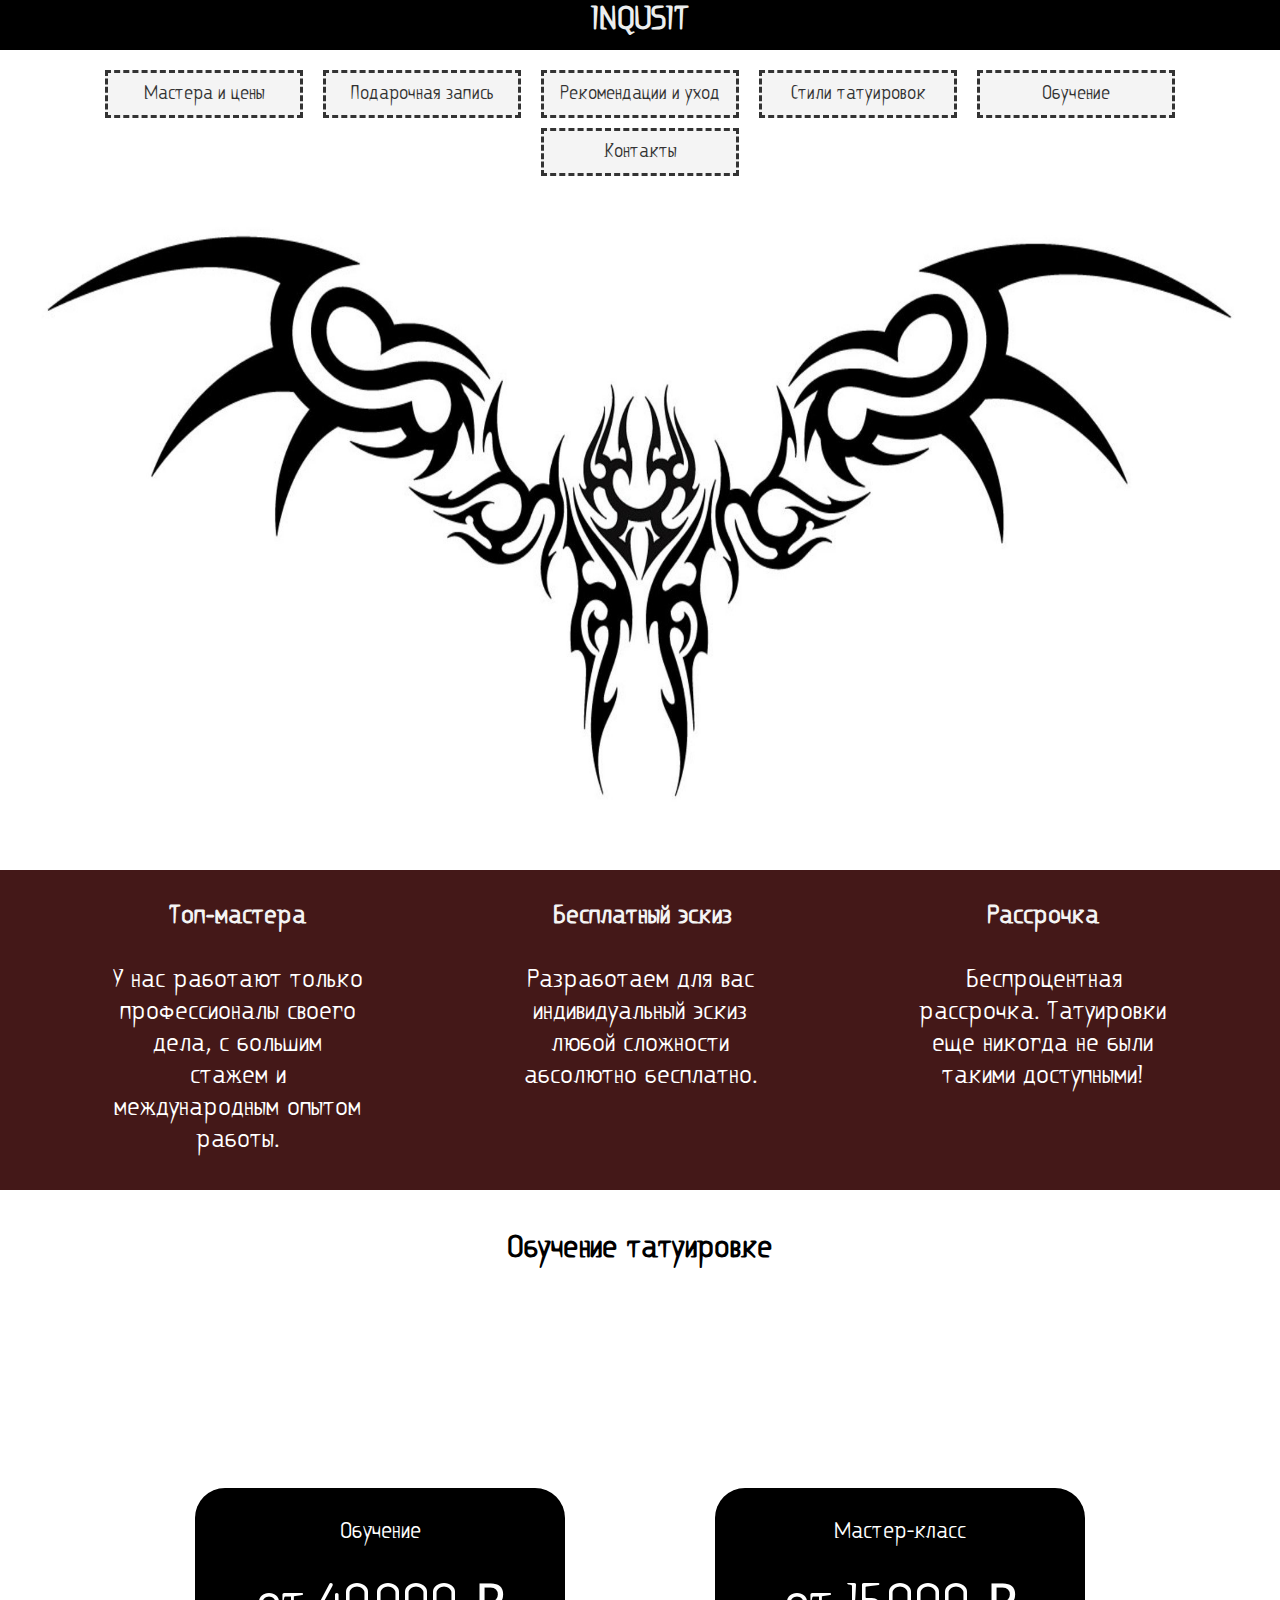
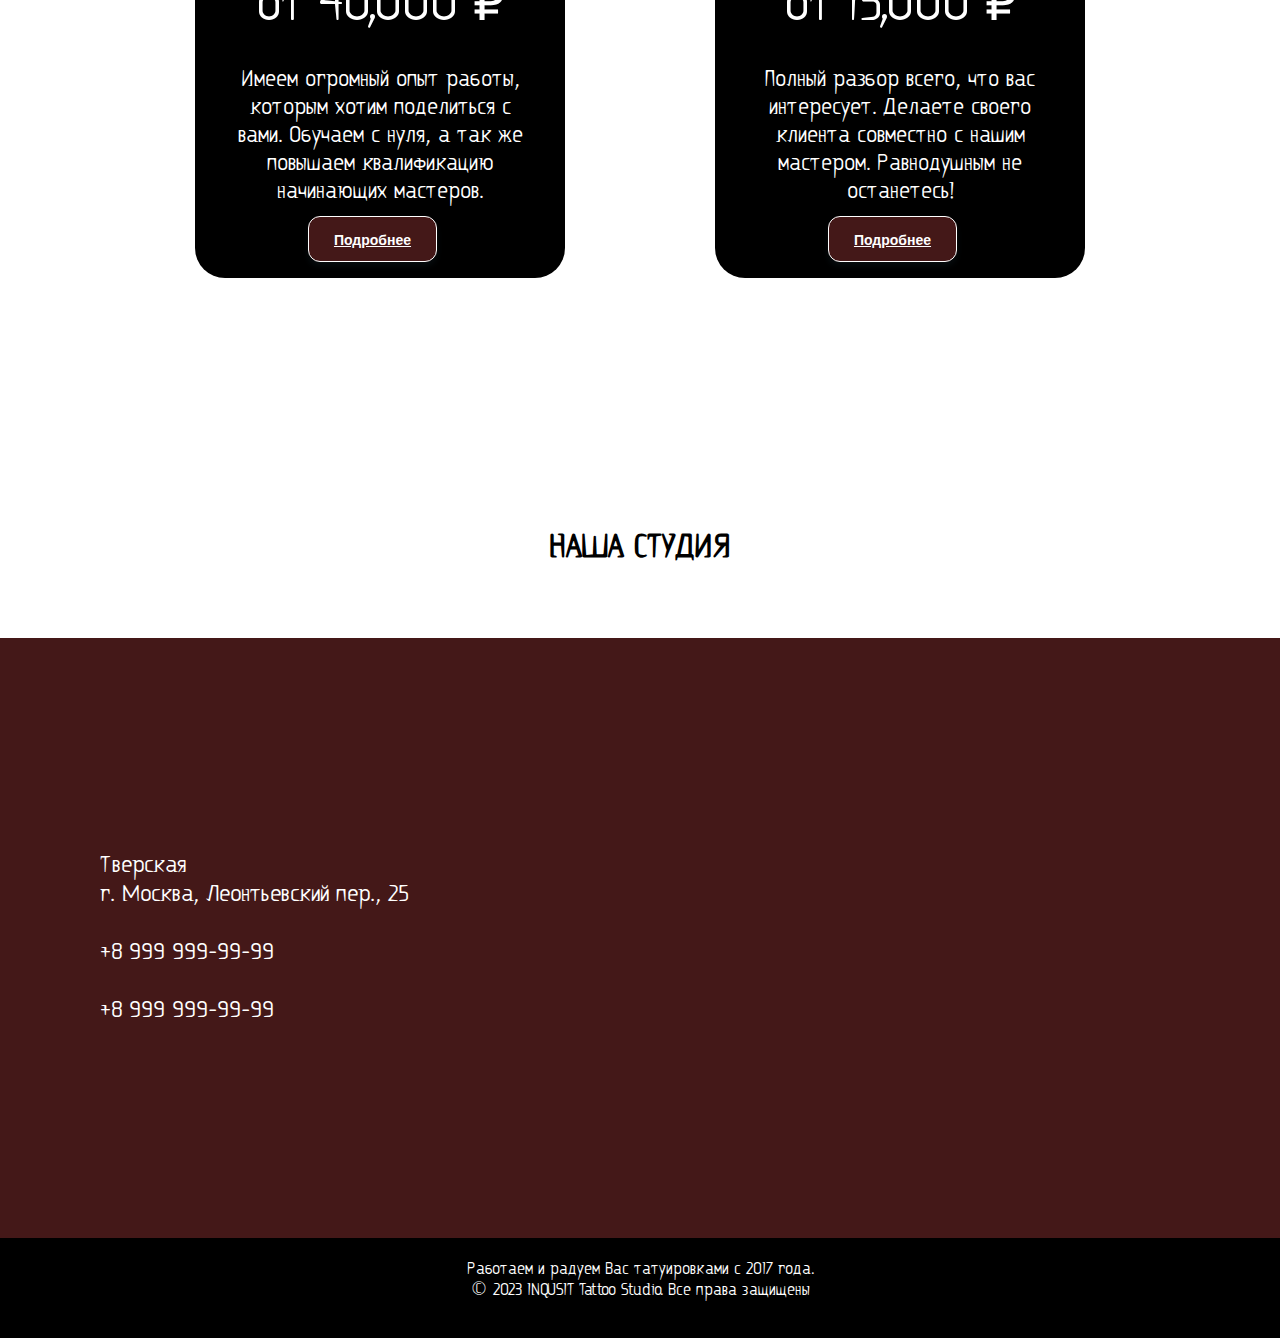
<file: index.html>
<!DOCTYPE html>
<html lang="en">
<head>
    <meta charset="UTF-8">
    <meta name="viewport" content="width=device-width, initial-scale=1.0">
    <title>INQUSIT</title>
    <link href="css/style.css" rel="stylesheet" type="text/css">
     
</head>
<body>
    <h1 class="name">INQUSIT</h1> 
    <header> 
        

        <nav>
            <ul class="nav">
                <li><a href="site pages/mastera/index.html">Мастера и цены</a></li>                
                <li><div id="openModal-first" class="modal-first">
                  <div class="modal-dialog-first">
                    <div class="modal-content-first">
                      <div class="modal-header-first">
                        <h3 class="modal-title-first">Подарочная запись</h3>
                        <a href="#close" title="Close-first" class="Close-first">X</a>
                      </div>
                      <div class="modal-body-first">    
                        <p> <h1>Подарочная запись</h1>
                          <br>У нас вы можете приобрести подарочную запись на сеанс. 
                          <br>Это отличный способ порадовать близкого человека или друга без лишних хлопот.                           
                          <br><br>Доступны номиналы на любую сумму от 3,000р</p>                          
                      </div>
                    </div>
                  </div>
                </div>

                <!-- openModal - id модального окна (элемента div) -->
              <a href="#openModal-first">Подарочная запись</a>
              </li>


                <li><div id="openModal" class="modal">
                    <div class="modal-dialog">
                      <div class="modal-content">
                        <div class="modal-header">
                          <div class="modal-title">Рекомендации и уход</div>
                          <a href="#close" title="Close" class="close">X</a>
                        </div>
                        <div class="modal-body">    
                          <h3>Рекомендации к сеансу</h3>
                          <ul type="square">
                            <li>За день до сеанса не пить алкоголь.</li>
                            <li>Хорошо выспаться, плотно покушать и быть в хорошем самочувствии.</li> 
                            <li>В алкогольном или наркотическом опьянении на сеансе быть запрещено.</li>                        
                        </ul>

                        <br><p>
                            «Группа поддержки» запрещена - в рабочей зоне могут находиться только мастер и клиент.
                            Так же просим не брать с собой детей, если они есть.
                            Раньше назначенного времени приходить не нужно.
                        </p></br>
                        <p class="crem-pl">
                        <h3>Крем-пеленка</h3>
                            <p><b>Снимите компресс и промойте татуировку.</b>
                            Через 3-5 часов снимите компресс сделанный мастером. Тщательно промойте татуировку теплой водой с мылом.</p>

                            <p><b>Высушите.</b>
                            Промокните татуировку чистым полотенцем или бумажной салфеткой. Дайте коже «подышать» 2-3 минуты.</p>

                            <p><b>Используйте гель для заживления.</b>
                            Нанесите небольшое количество специальной мази* на татуировку.</p>

                            <p><b>Носите компресс и регулярно ухаживайте за татуировкой.</b>
                            Зафиксируйте пластырем новый компресс из пеленки. Рекомендуется использовать размеры компресса больше, чем размер татуировки на 5-10 см в каждую сторону, чтобы избежать сползания.
                            Пусть компресс будет немного свободным, чтобы тело могло комфортно двигаться. Меняйте компрессы 3-4 раза в день на протяжении 3-5 дней.</p>

                            <p><b>Увлажняйте кожу.</b> 
                            После 3-5 дней от компресса можно отказаться. На место татуировки нужно продолжать наносить специальную мазь*. 
                            Старайтесь поддерживать тату в постоянно увлажненном состоянии.</p>

                            <I> специальные мази для заживления татуировок, например Tattoo Revive, Doctor Pro, или Бепантен.</I>*

                            <p>На месте татуировки может появиться корочка с частицами пигмента –
                            это нормально. Категорически запрещается использовать скраб на участке с татуировкой, 
                            а так же сдирать, распаривать и отшелушивать образовавшуюся корочку! Этот мертвый слой кожи защищает новый формирующийся поверхностный слой. Старайтесь не чесать заживающее место,
                            возможный зуд можно унять похлопываниями.</p>

                            <p>Среднее время заживления татуировки – 3-7 дней, полная регенерация кожи 2-4 недели.</p>

                            <p><b>Исключить</b> - Бани, солнце и солярий, спорт, бассейн и водоемы, пьянство</p>

                            <p><b>Побочные эффекты</b>
                            Повышение температуры, отеки и синяки, увеличение лимфоузлов расположенных в непосредственной близости от тату.
                            Для устранения побочных эффектов рекомендуется принимать «Нимесил» в пакетиках.</p>
                            </p>
                                                  
                            <br><br><p class="za-pl">
                              <h3>Заживляющая пленка</h3>
                            <p>— Место под пленкой не должно потеть, для этого
                            необходимо исключить: баню, сауну, длительное
                            пребывание в горячей ванне.</p>

                            <p>— Не нарушайте целостность пленки. Не прокалывайте,
                            ничем не обматывайте - кожа должна дышать. Снимать
                            пленку можно на 4-5 день после фиксации.</p>

                            <p>— В первые сутки возможно накопление сукровицы
                            (лимфы) под пленкой. Это нормально, примерно на 3 день
                            количество скопившейся жидкости уменьшится. Менять
                            пленку нет необходимости.</p>

                            <p>— Для безболезненного и комфортного удаления пленки
                            необходимо поддеть край пленки, зацепить его и
                            максимально оттянуть в сторону, сохраняя пленку
                            постоянно растянутой продолжить отклеивание.</p>

                            <p>— После удаления пленки промывайте татуировку жидким
                            мылом без использования мочалки и другого агрессивного
                            механического воздействия. Промывать каждое утро и
                            вечер. Возможно, татуировка будет некоторое время
                            шелушиться - это нормально. Смазывайте кожу
                            увлажняющим кремом, что бы татуировка была всегда
                            увлажненная  (проф-тату косметика, Бепантен,
                            Декспантенол)</p>

                            <br><br><h3>Побочные эффекты</h3>
                            <p>Повышение температуры, отеки и синяки, увеличение
                            лимфоузлов расположенных в непосредственной близости
                            от тату. Для устранения побочных эффектов
                            рекомендуется принимать «Нимесил» в пакетиках.</p>
                            </p>


                        
                        </div>
                      </div>
                    </div>
                  </div>
                  <!-- openModal - id модального окна (элемента div) -->
            <a href="#openModal">Рекомендации и уход</a>
                </li>
                <li><a href="site pages/style/index.html">Стили татуировок</a></li>
                <li><a href="site pages/training/index.html">Обучение</a></li>               
                <li><a href="#cont">Контакты</a></li>
            </ul>
        </nav>
        <div class="slider">
            <img src="css/1.jpg" alt="Фотография 1" class="active">                      
            <img src="css/3.jpg.crdownload" alt="Фотография 3">
            <img src="css/4.jpg" alt="Фотография 4">
            <img src="css/5.jpg" alt="Фотография 5">     
            <img src="css/6.jpg" alt="Фотография 5">    
                 
          </div>
      </header>   
        <div class="container">          
          <div class="textcols-item">
            <b class="f"> Топ-мастера</b>
            <br><br class="f-text">У нас работают только профессионалы своего дела, с большим стажем и международным опытом работы.
          </div>
          <div class="textcols-item">
            <b class="f">   Бесплатный эскиз </b>
           <br><br>Разработаем для вас индивидуальный эскиз любой сложности абсолютно бесплатно.
          </div>
          <div class="textcols-item">
            <b class="f">Рассрочка</b>
            <br><br>Беспроцентная рассрочка. 
            Татуировки еще никогда не были такими доступными!
          </div>
        </div>
      
          <h1 class="obuchenie-h1"> Обучение татуировке</h1>            
      
        <div class="container-second">          
          <div class="text-card">
            Обучение
            <br><br> <p class="size">от 40,000 ₽</p> 
            <br>Имеем огромный опыт работы, которым хотим поделиться с вами. Обучаем с нуля, 
            а так же повышаем квалификацию начинающих мастеров.          
            <div class="ba"> 
              <button type="submit"><a href="site pages/training/index.html">Подробнее</a></button></div>       
          </div>
           
          
          <div class="text-card">
           Мастер-класс
           <br><br> <p class="size">от 15,000 ₽</p>
           <br>Полный разбор всего, что вас интересует. Делаете своего клиента совместно с нашим мастером. Равнодушным не останетесь!
           <div class="ba"> 
              <button><a href="site pages/training/index.html">Подробнее</a></button></div>
            </div>                  
        </div>

        
          <div class="cont"><h1 id="cont">НАША СТУДИЯ</h1>  </div>
                 
         
        <div class="map">
        <iframe class="map-text" src="https://yandex.ru/map-widget/v1/?um=constructor%3A496a8fc0c3e1782e9881ae316f22ad1dd2d4618b9e2fb2883fa50d025e173f8a&amp;source=constructor" ]
        width="200" 
        height="100" 
        frameborder="0"></iframe> 
         
          <p class="adress"> 
           <br> Тверская
           <br>г. Москва, Леонтьевский пер., 25
           <br><br> +8 999 999-99-99
           <br><br>+8 999 999-99-99
          </p>
      </div>
        </div>

        <footer>
          <br>Работаем и радуем Вас татуировками с 2017 года.
        <br>© 2023 INQUSIT Tattoo Studio. Все права защищены
        </footer>
        
    
<script src="js.js"></script>
    
    


       
</body>
</html>
</file>
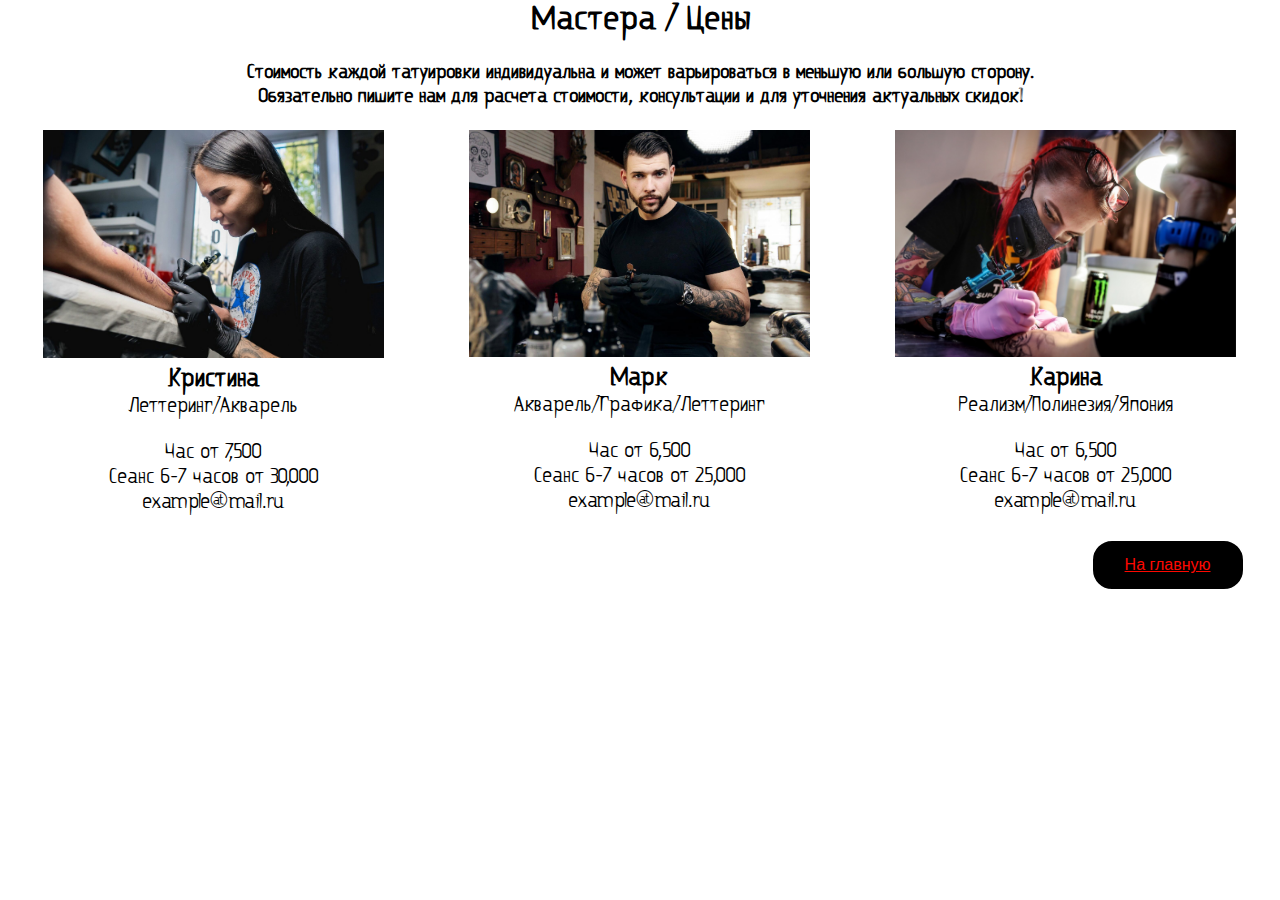
<file: site pages/mastera/index.html>
<!DOCTYPE html>
<html lang="ru">
<head>
    <meta charset="UTF-8">
    <meta name="viewport" content="width=device-width, initial-scale=1.0">
    <title>Мастера и цены</title>
    <link rel="stylesheet" href="style.css">
</head>
<body>
   <h1>Мастера / Цены</h1>
<br><div><h3>Стоимость каждой татуировки индивидуальна и может варьироваться в меньшую или большую сторону.<br>
Обязательно пишите нам для расчета стоимости, консультации и для уточнения актуальных скидок!</h3></div><br>

<div class="row">
    <div class="column">
      <div class="card">
        <img src="photo1.jpg" alt="" style="width:80%">
        <div class="container">
          <h2>Кристина</h2>
          <p class="title"> Леттеринг/Акварель</p>
          <br><p>Час от 7,500
           <br> Сеанс 6-7 часов от 30,000</p>
          <p>example@mail.ru</p>
          
        </div>
      </div>
    </div>
  
    <div class="column">
      <div class="card">
        <img src="photo2.jpg.crdownload" alt="" style="width:80%">
        <div class="container">
          <h2>Марк</h2>
          <p class="title">Акварель/Графика/Леттеринг</p>
          <br><p>Час от 6,500
           <br> Сеанс 6-7 часов от 25,000</p>
          <p>example@mail.ru</p>
        </div>
      </div>
    </div>
  
    <div class="column">
      <div class="card">
        <img src="photo3.jpg" alt="" style="width:80%">
        <div class="container">
          <h2>Карина</h2>
          <p class="title">Реализм/Полинезия/Япония</p>
          <br><p>Час от 6,500
          <br>Сеанс 6-7 часов от 25,000</p>
          <p>example@mail.ru</p>
          <button><a href="https://itchforthecure.github.io/site/"> На главную </a></button>

         

        </div>
      </div>
    </div> 
    </div>    
  

</body>
</html>
</file>
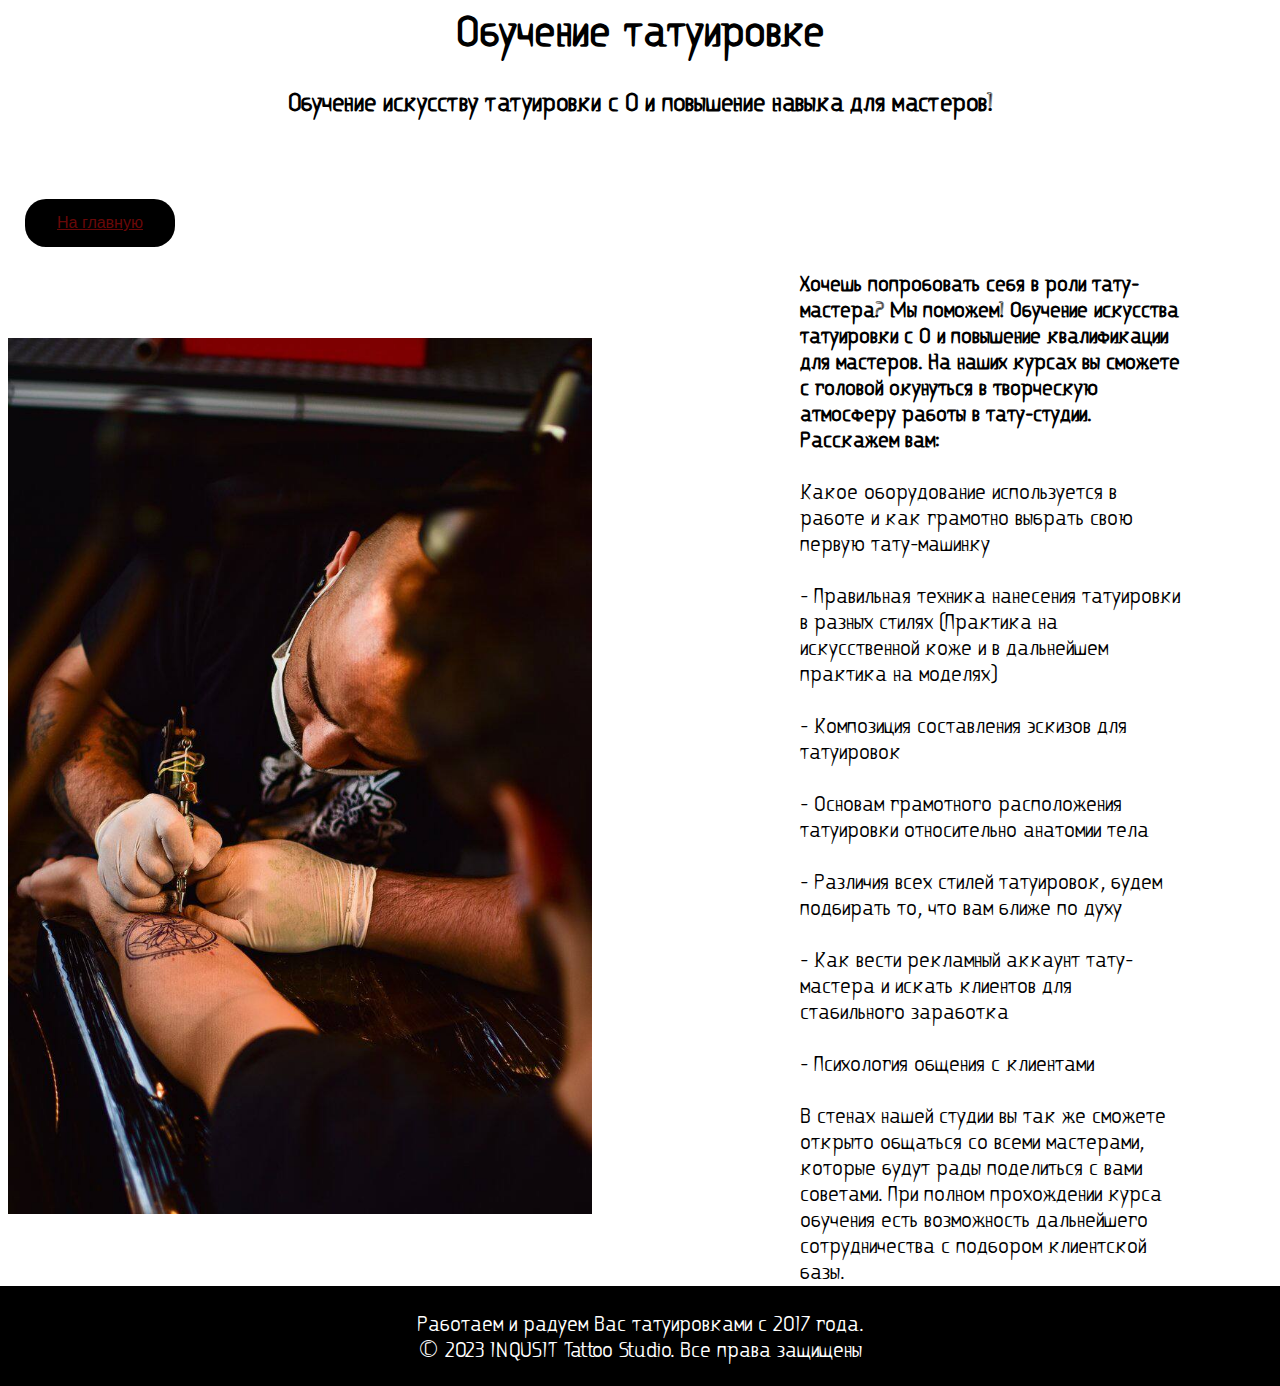
<file: site pages/training/index.html>
<!DOCTYPE html>
<html lang="en">
<head>
    <meta charset="UTF-8">
    <meta name="viewport" content="width=device-width, initial-scale=1.0">
    <title>Обучение</title>
    <link href="style.css" rel="stylesheet" type="text/css">
</head>
<body>
    
    <h1>Обучение татуировке</h1>
    <h3>Обучение искусству татуировки с 0 и повышение навыка для мастеров!</h3>  
     <div class="btn"> <button><a href="https://itchforthecure.github.io/site/"> На главную </a></button></div> 
    <div class="fg"><div class="ph"> <img src="img/ddf.jpg" alt="" width="40%" height="30%" style=" border: 8px solid #ffffff;" ></div>

    <div class="textcols">
        <div class="textcols-item">
        <span style="font-weight: 700;">Хочешь попробовать себя в роли тату-мастера? Мы поможем!
        Обучение искусства татуировки с 0 и повышение квалификации для мастеров.
        
        На наших курсах вы сможете с головой окунуться в творческую атмосферу работы в тату-студии.
        <br> Расскажем вам:</span>
        
        <br> Какое оборудование используется в работе и как грамотно выбрать свою первую тату-машинку
        
        <br><br>- Правильная техника нанесения татуировки в разных стилях (Практика на искусственной коже и в дальнейшем практика на моделях)
        
        <br><br> - Композиция составления эскизов для татуировок
        
        <br><br>- Основам грамотного расположения татуировки относительно анатомии тела
        
        <br><br>- Различия всех стилей татуировок, будем подбирать то, что вам ближе по духу
        
        <br><br>- Как вести рекламный аккаунт тату-мастера и искать клиентов для стабильного заработка
        
        <br><br>- Психология общения с клиентами
        
        <br><br>В стенах нашей студии вы так же сможете открыто общаться со всеми мастерами, которые будут рады поделиться с вами советами.
        При полном прохождении курса обучения есть возможность дальнейшего сотрудничества с подбором клиентской базы.
        </div>
    </div>
</div>
<div class="footer">
    <footer>
    <br>Работаем и радуем Вас татуировками с 2017 года.
    <br>© 2023 INQUSIT Tattoo Studio. Все права защищены
    </footer>

</div>
</body>
</html>
</file>
<file: css/style.css>
* {
    margin:0;
    padding:0;
    box-sizing: border-box;
}
@font-face {
    font-family: "Ritalin";
    src: url(ofont.ru_Ritalin.ttf);
}

body {
    font-family: "Roboto", "Ritalin", sans-serif;    
    padding: 3 0px;
    margin: 0 auto;
    background-color: rgb(255, 255, 255);
    width: 100%;
    height: 100%;
}

header {
    background-color: rgb(255, 255, 255);
    height: 800px;
   
}

h1, h2, h3 {
    text-align: center;
    color: rgb(0, 0, 0);
}
li{
    font-size: 18px;
}

.name{
    height: 50px;
    margin-bottom: 20px;
    background-color: #000000;
    color: #eceeef;
}

.slider {
    position: relative;
    width: 100%;
    height: 90%;
    overflow: hidden;
   
}
  
.slider img {
    position: absolute;
    top: 0;
    left: 0;
    width: 100%;
    height: 650px;
    opacity: 0;
    transition: opacity 0.5s ease-in-out;
}
  
.slider img.active {
    opacity: 1;
}
  .nav {    
    list-style: none;
    display: flex;
    flex-wrap: wrap;
    justify-content: center;
    gap: 10px;    
}

.nav li { 
    float: left;
}

ul.nav a {
    display: block;
    width: 11em;
    padding: 10px;
    margin: 0 5px;
    background-color: #f4f4f4;
    border: 3px dashed #333;
    text-decoration: none;
    color: #333;
    text-align: center;
}

ul.nav a:hover{
    background-color: #333;
    color: #f4f4f4;
}

.modal-body > ul {
    padding-left: 19px;
}
  
/* свойства модального окна по умолчанию */
.modal , .modal-first{
    position: fixed; /* фиксированное положение */
    top: 0;
    right: 0;
    bottom: 0;
    left: 0;
    background: rgba(0,0,0,0.5); 
    z-index: 1050;
    opacity: 0; /* по умолчанию модальное окно прозрачно */
    -webkit-transition: opacity 200ms ease-in; 
    -moz-transition: opacity 200ms ease-in;
    transition: opacity 200ms ease-in; /* анимация перехода */
    pointer-events: none; /* элемент невидим для событий мыши */
    margin: 0;
    padding: 0;
}
/* при отображении модального окно */
.modal:target, .modal-first:target {
    opacity: 1; /* делаем окно видимым */
	pointer-events: auto; /* элемент видим для событий мыши */
    overflow-y: auto; /* добавляем прокрутку по y, когда элемент не помещается на страницу */
}
/* ширина модального окна и его отступы от экрана */
.modal-dialog, .modal-dialog-first {
    position: relative;
    width: auto;
    margin: 10px;
}

@media (min-width: 576px) {
  .modal-dialog {
      max-width: 500px;
      margin: 30px auto; /* для отображения модального окна по центру */
  }
}

@media (min-width: 576px) {
    .modal-dialog-first {
        max-width: 500px;
        margin: 30px auto; /* для отображения модального окна по центру */
    }
  }
/* свойства для блока, содержащего контент модального окна */ 
.modal-content, .modal-content-first {
    position: relative;
    display: -webkit-box;
    display: -webkit-flex;
    display: -ms-flexbox;
    display: flex;
    -webkit-box-orient: vertical;
    -webkit-box-direction: normal;
    -webkit-flex-direction: column;
    -ms-flex-direction: column;
    flex-direction: column;
    background-color: #fff;
    -webkit-background-clip: padding-box;
    background-clip: padding-box;
    border: 1px solid rgba(0,0,0,.2);
    border-radius: .3rem;
    outline: 0;

   
}
@media (min-width: 768px) {
  .modal-content, .modal-content-first {
      -webkit-box-shadow: 0 5px 15px rgba(0,0,0,.5);
      box-shadow: 0 5px 15px rgba(0,0,0,.5);
  }
}


/* свойства для заголовка модального окна */
.modal-header, .modal-header-first {
    display: -webkit-box;
    display: -webkit-flex;
    display: -ms-flexbox;
    display: flex;
    -webkit-box-align: center;
    -webkit-align-items: center;
    -ms-flex-align: center;
    align-items: center;
    -webkit-box-pack: justify;
    -webkit-justify-content: space-between;
    -ms-flex-pack: justify;
    justify-content: space-between;
    padding: 15px;
    border-bottom: 1px solid #eceeef;
}
.modal-title, .modal-title-first {
    margin-top: 0;
    margin-bottom: 0;
    line-height: 1.5;
    font-size: 1.25rem;
    font-weight: 500;
    text-align: center;
}
/* свойства для кнопки "Закрыть" */
.close, .Close-first {
    float: right;
    font-family: sans-serif;
    font-size: 4px;
    font-weight: 700px;
    line-height: 3;
    color: #000;
    text-shadow: 0 1px 0 #fff;
    opacity: .5;
    text-decoration: none;
}
/* свойства для кнопки "Закрыть" при нахождении её в фокусе или наведении */
.close:focus, .close:hover, .Close-first:focus, .Close-first:hover {
    color: #000;
    text-decoration: none;
    cursor: pointer;
    opacity: .75;
}
/* свойства для блока, содержащего основное содержимое окна */
.modal-body, .modal-body-first {
  position: relative;
    -webkit-box-flex: 5;
    -webkit-flex: 5 5 auto;
    -ms-flex: 5 5  auto;
    flex: 5 5  auto;
    padding: 15px;
    overflow: auto;
}



ul,p,b,i{
    color: #000;
    text-align: left;
}
nav{
    color: #441818;
}
p,b,i,br{
    color: #000;
}
.f{
    color: #f4f4f4;
    border: #000;
    

}


.container {
    white-space: nowrap;
    font-size: 0;
    display: flex;
    justify-content: center;
    gap: 70px;
    background-color: #441818;
}

.container, .textcols-item{
    height: 320px;
}
.textcols-item {
    white-space: normal;	
    display: inline-block;
    /* width: 30%; */
    vertical-align: top;    
    background: #441818;
    font-size: 25px; 
    text-align: center;   
    width: 332.5px;
    height: 186px;   
    padding: 30px 40px;
    color: white;    
    margin: 0 0 15px;
 }
.textcols .textcols-item:last-child {
    margin-right: 0 ;
 }
.container {
    font-size: 10px;
}

.obuchenie-h1{
    padding-top: 40px;
    font-size: 30px;
    padding-bottom: 40px;
}
.left{
    border-left: 5px dashed;
    border-right: 5px dashed;
    width: 300px;
    text-align: center;
    margin-left: 400px;
    font-size: 22px;
}

.container-second{
    padding-top: 180px;
    padding-bottom: 180px;
    white-space: nowrap;
    font-size: 0;
    display: flex;
    justify-content: center;
    gap: 150px;
    background-color: #ffffff;
    font-size: 10px;
    background-image: url(../css/rd.jpg);
    background-size: cover; /* Растягиваем картинку на весь экран, сохраняя пропорции и обрезая лишнее */
    background-attachment: fixed; /* Фиксируем фоновое изображение, если вы хотите, чтобы оно оставалось на месте при прокрутке */
    background-position: center; /* Центрируем фоновое изображение */
  }

.text-card{
    text-align: center;    
    white-space: normal;	
    display: inline-block;
    width: 30%;
    vertical-align: top;
    background: #000000;
    font-size: 22px;    
    width: 370px;
    height: 390px;   
    padding: 30px 40px;
    color: rgb(255, 255, 255);  
    border-radius: 30px;  
 }
 .textcols .text-card:last-child {
    margin-right: 0 ;
 }

 .size{
    text-align: center;
    font-size: 50px;
    color: #ffffff;
 }
 
 button {
    
	display: inline-block;	
	box-sizing: border-box;
	padding: 0 25px;
	margin: 0 15px 15px 0;
	outline: none;
	border: 1px solid #fff;
	border-radius: 50px;
	height: 46px;
	line-height: 46px;
	font-size: 14px;
	font-weight: 600;
	text-decoration: none;
	color: #444;
	background-color: #fff;
	box-shadow: 0 4px 6px rgb(65 132 144 / 10%), 0 1px 3px rgb(0 0 0 / 8%);
	cursor: pointer;
	/* user-select: none; */
	appearance: none;
	touch-action: manipulation;  
	vertical-align: top;
	transition: box-shadow 0.2s;
    
}
.button:focus-visible {
	border: 1px solid #4c51f9;
	outline: none;
}
.button:hover {
	transition: all 0.2s;
	box-shadow: 0 7px 14px rgb(65 132 144 / 10%), 0 3px 6px rgb(0 0 0 / 8%);
}
.button:active {
	background-color: #808080;
}
.button:disabled {
	background-color: #eee;
	border-color: #eee;
	color: #444;
	cursor: not-allowed;
}

.cont{
    padding-top: 70px;
    padding-bottom: 70px;
}
.map{
    height: 600px;
    width: 100%;
    justify-content: center;
    align-items: center;
    font-size: 20px;
    background-color: #441818;
}
iframe{
    /* transform: translate(528px, 100px); */
    border: 3px solid #441818;
    /* width: 500px;
    height: 400px; */
    /* padding-bottom: 100px;
    padding-left: 500px; */
}
.ba{
    padding-top: 10px;
    padding-bottom: 10px;
}

button{
    color: #eee;
    background-color: #441818;
    border-radius: 12px;   
}
  
a{
    color: #ffffff;
    
}

a :visited{
    color: #ffffff;;
}

.adress{
    text-align: left;
    margin-top: -323px;    
    color: #ffffff;
    font-size: 23px;
    position: relative;
    margin-left: 100px;
}
.map-text{
    height: 400px;
    width: 50%;
    text-align: right;
    margin: 100px 0 0 500px;
}

.iframe{
    border: 3px solid #441818;
}

footer{
    background-color: #000;
    color: #ffffff;
    text-align: center;
    height: 100px;    
       
}

@media (max-width: 1200px) {
    header{
        font-size: 10px;
    }
}

@media (max-width: 780px) {
    body{
        height: 4000px;
    }
    .f{
        color: #000000;
        font-size: 10px;
        padding: 0 0 0 0;
    }

    .container{        
    font-size: 10px;
    gap: 1px;
    padding-right: 40px;
    background-color: white;        
    }

    .textcols-item{
        font-size: 10px;
        padding-top: 20px;
        margin-top: 200px;
    }

    /* .slider{
        width: 300px;
        height: 300px;
    } */

    .obuchenie-h1{
        margin-top: 40px ;
    }

    .container-second{
        /* width: 100px;
        height: 100px; */
        display: block;
    }
}

@media (max-width: 500px){

}
</file>
<file: site pages/mastera/style.css>
* {
    margin:0;
    padding:0;
    box-sizing: border-box;
}
body {
    background-color: rgb(255, 255, 255);
    font-family: "Roboto", "Ritalin", sans-serif;
    width: 100%;
    height: 700px;
}

@font-face {
    font-family: "Ritalin";
    src: url(ofont.ru_Ritalin.ttf);
}

button {
    position: absolute;
    background-color: #000000;
    border: 2px solid;
    border-radius: 21px;
    color: white;
    padding: 15px 32px;
    
    text-align: center;
    text-decoration: none;
    display: inline-block;
    font-size: 16px;
    margin: 25px 25px;
    margin-top: 25px;
    cursor: pointer;
}
.button:focus-visible {
	border: 1px solid rgb(236, 7, 7);
	outline: none;
}

.button:hover {
	transition: all 0.2s;
	box-shadow: 0 7px 14px rgba(255, 255, 255, 0.1), 0 3px 6px rgb(0 0 0 / 8%);
}
.button:active {
	background-color: #ff0000;
}
.button:disabled {
	background-color: #eee;
	border-color: #eee;
	color: #ff0000;
	cursor: not-allowed;
}
button:visited{
    color: #ff0000;
}
a{
    color: #ff0800;
}
h1 {
    text-align: center;
}

div {
    text-align: center;
}

p{
    font-size: 20px;
}


.column {
    float: left;
    width: 33.3%;
    margin-bottom: 16px;
    padding: 5 5px;
}
   
.footer{
    background-color: #000;
    color: #ffffff;
    text-align: center;
    height: 100px;    
    width: 100%;
    margin-top: 612px;
}

/* Display the columns below each other instead of side by side on small screens */
@media screen and (max-width: 650px) {
    .column {
        width: 100%;
        display: block;

    }
}
</file>
<file: site pages/training/style.css>
* {
    margin:0;
    padding:0;
    box-sizing: border-box;
}

@font-face {
    font-family: "Ritalin";
    src: url(ofont.ru_Ritalin.ttf);
}
body {
    font-size: 21px;
    font-family: "Roboto", "Ritalin", sans-serif;
  }
h1,h3{
    text-align: center;
    line-height: 70px;
}
.fg{
    display: flex;
    justify-content: center;
    align-items:center;
    margin: 0 auto;
}
.ph img{
    
    text-align: left;
    width: 600px;
    border: 8px solid white;
    
}

.textcols {
    text-align: left;    
	display: flex;
	flex-direction: row;
	flex-wrap: wrap;
	width: 58%;   
}
.textcols-item {
	display: flex;
	flex-direction: column;
	flex-basis: 100%;
	flex: 1;
	height: 100%;
    width: 80%;
	background: #ffffff;
    margin-left: 200px;
    margin-right: 100px;
    
}

.btn{
    padding-top: 34px;
}
button {    
    background-color: #000000; /* Зеленый цвет */
    border: none;
    color: white;
    padding: 15px 32px;
    text-align: center;
    text-decoration: none;
    display: inline-block;
    font-size: 16px;
    margin: 25px 25px;
    cursor: pointer;
    border-radius: 21px;
}

.button:focus-visible {
	border: 1px solid rgb(236, 7, 7);
	outline: none;
}

.button:hover {
	transition: all 0.2s;
	box-shadow: 0 7px 14px rgb(65 132 144 / 10%), 0 3px 6px rgb(0 0 0 / 8%);
}
.button:active {
	background-color: #808080;
}
.button:disabled {
	background-color: #eee;
	border-color: #eee;
	color: #444;
	cursor: not-allowed;
}
a{
    color: #690808;
}
.footer{
    background-color: #000;
    color: #ffffff;
    text-align: center;
    height: 100px;    
    width: 100%;
    
}
</file>
